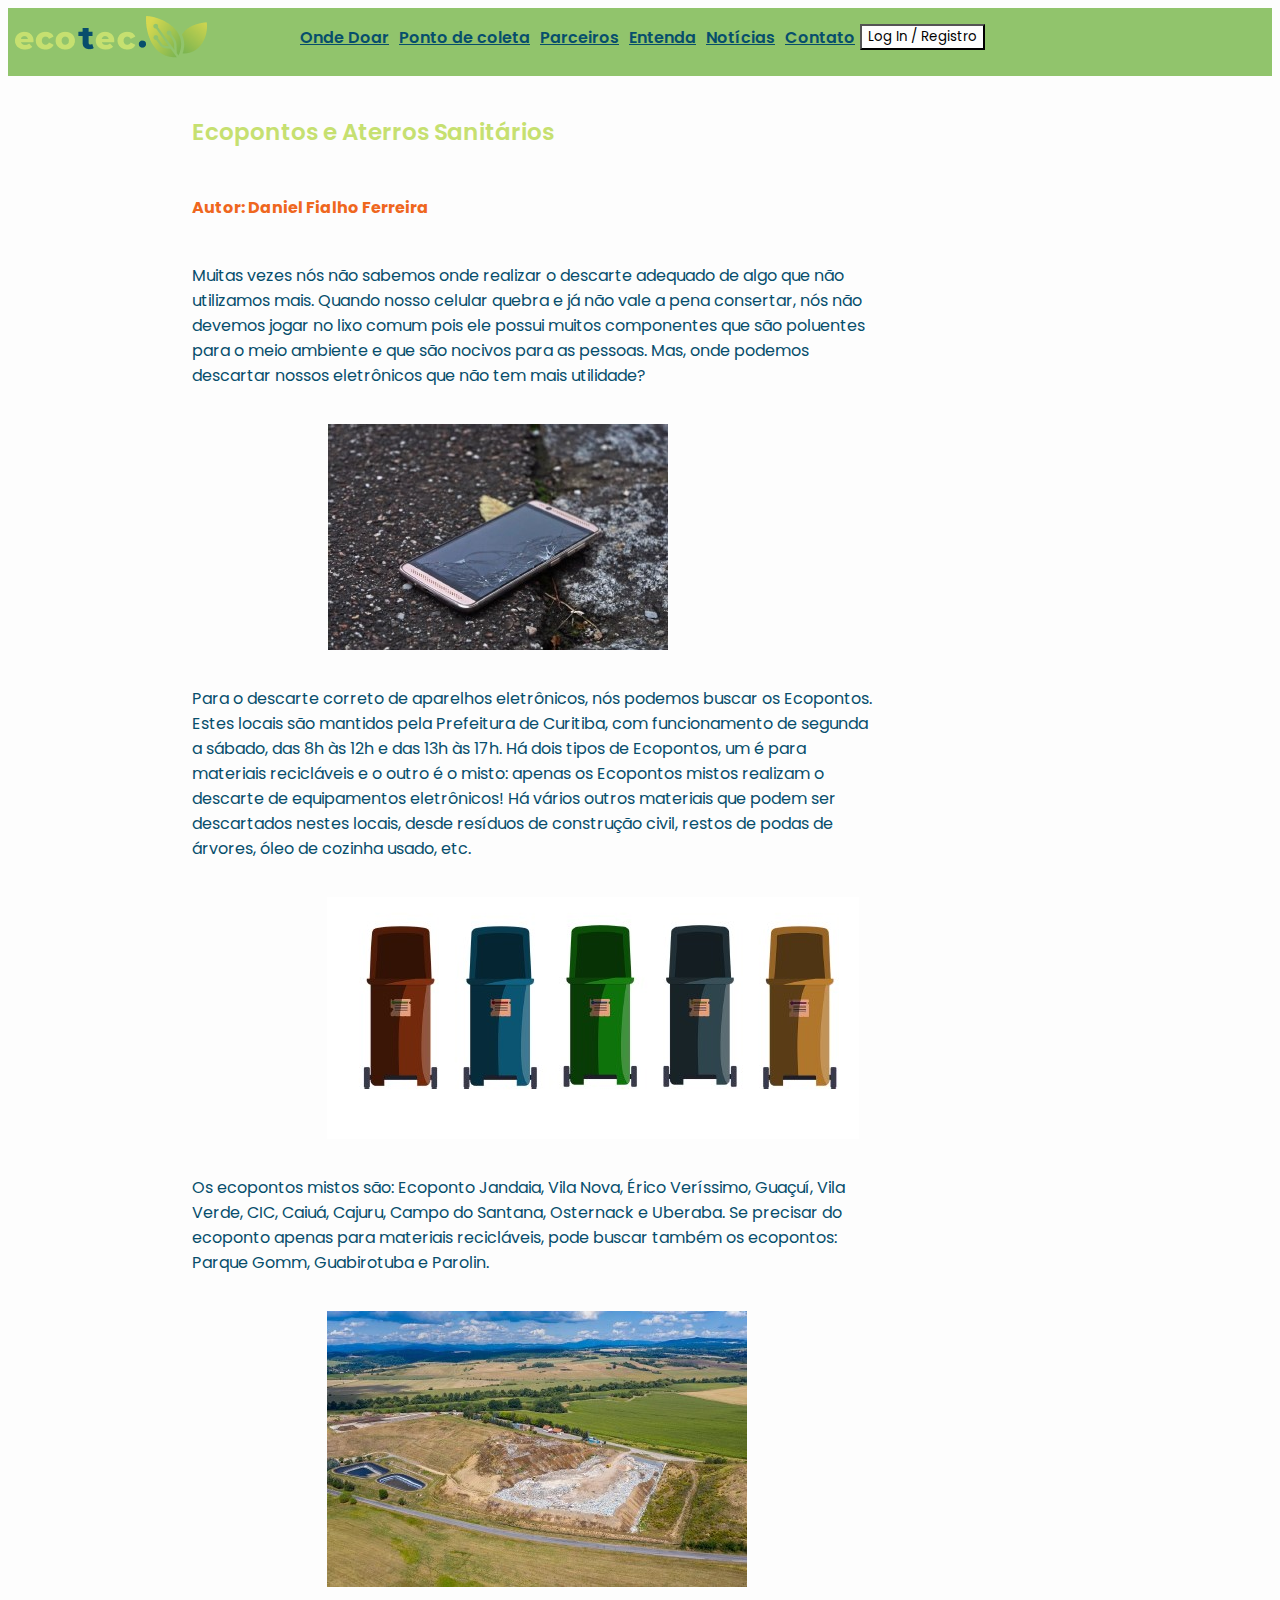
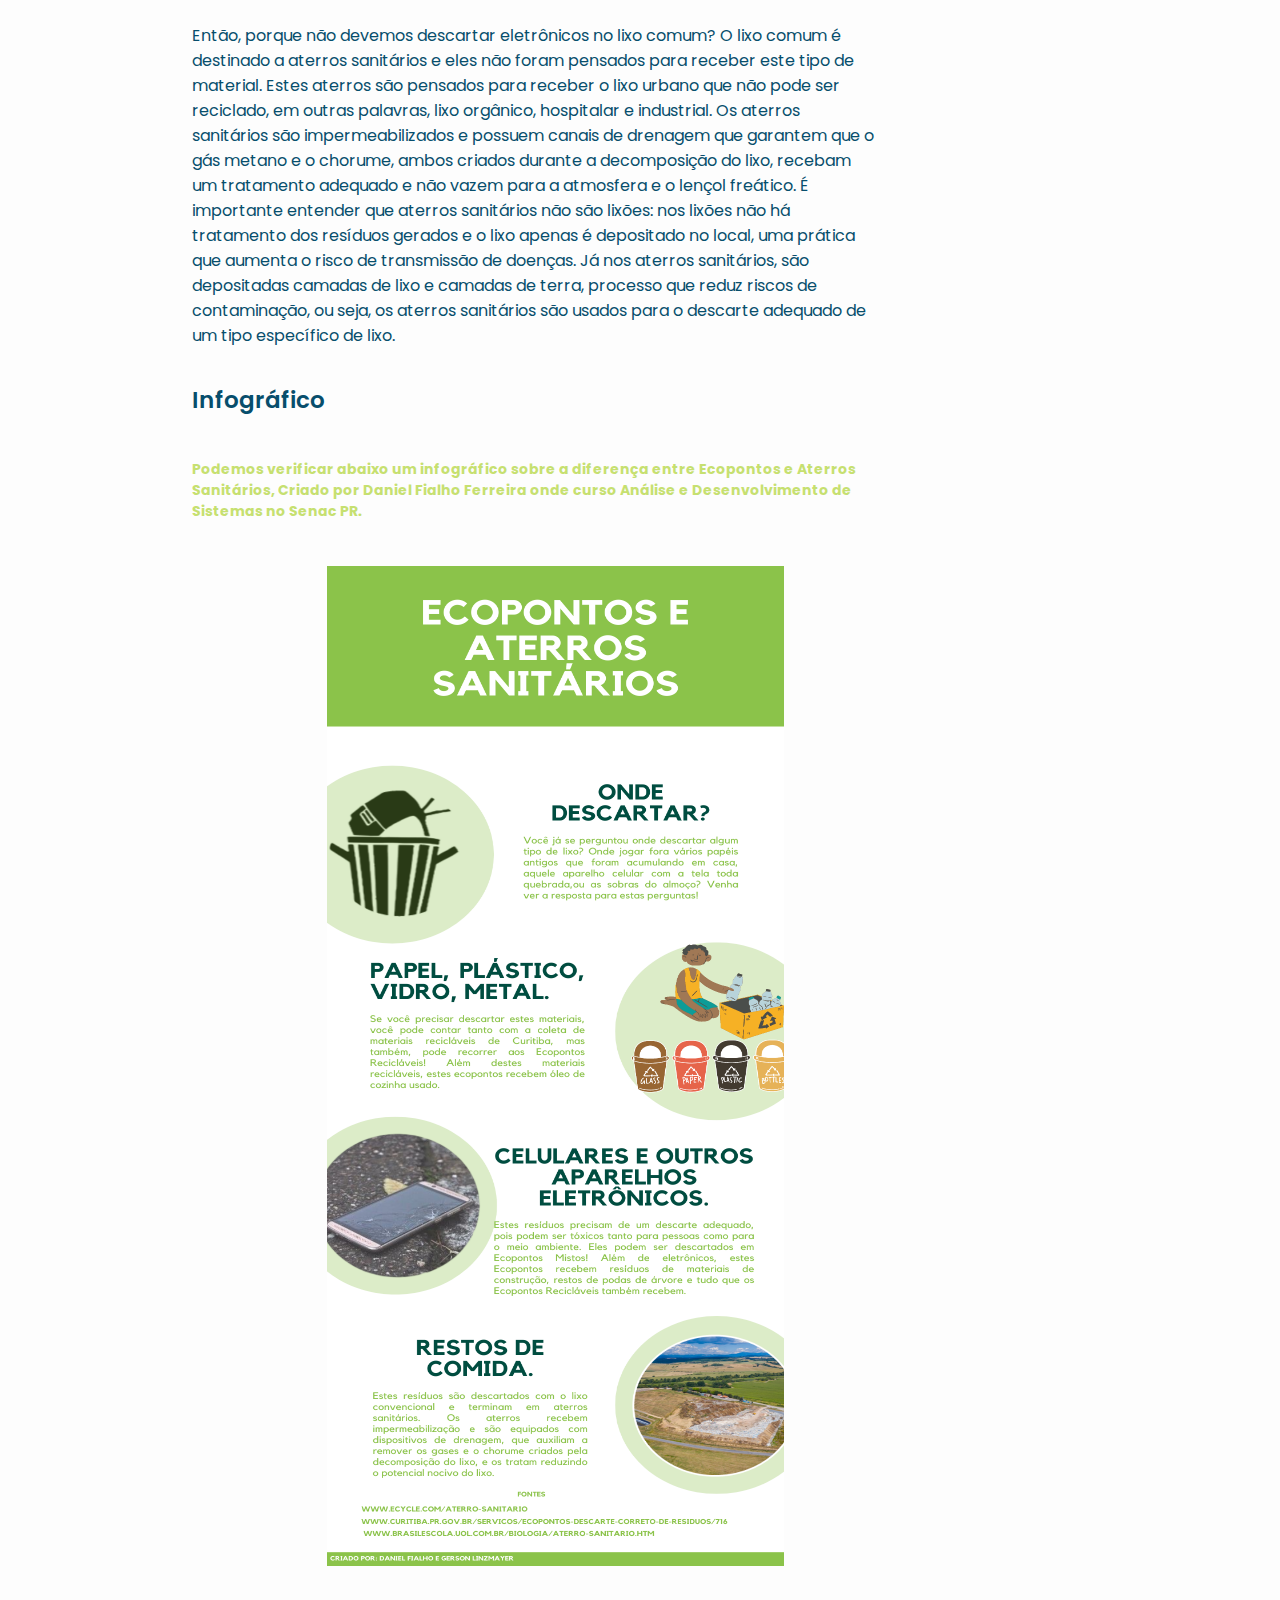
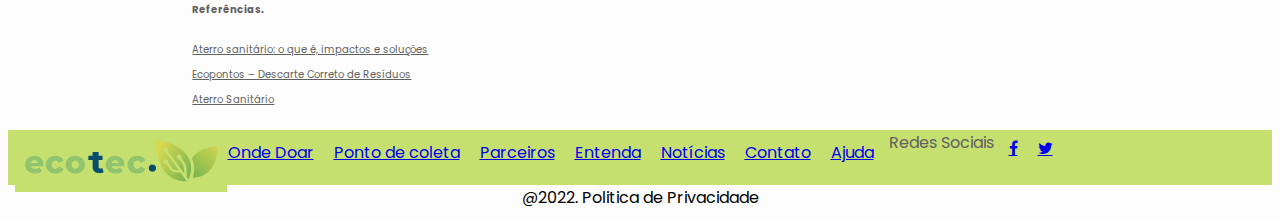
<file: ecotech/ecotech/home.html>
<!DOCTYPE html>
<html lang="pt-Br">
<head>
    <meta charset="UTF-8">
    <meta http-equiv="X-UA-Compatible" content="IE=edge">
    <meta name="viewport" content="width=device-width, initial-scale=1.0">
    <!-- Bootstrap-->
    <link href="https://cdn.jsdelivr.net/npm/bootstrap@5.0.2/dist/css/bootstrap.min.css" rel="stylesheet" integrity="sha384-EVSTQN3/azprG1Anm3QDgpJLIm9Nao0Yz1ztcQTwFspd3yD65VohhpuuCOmLASjC" crossorigin="anonymous">
    <!-- fonte-->
    <link rel="stylesheet" href=" https://cdnjs.cloudflare.com/ajax/libs/font-awesome/4.7.0/css/font-awesome.min.css">
    <link rel="stylesheet" href="tela.css">
    
    <title>Ecopontos</title>
</head>
<body>
    <header>
        <nav>
            <img id="logo" src="./images/logo-img-head.png">
            <a title="Lugares para doar" href="home.html">Onde Doar</a>
            <a title="Onde descartar o lixo eletronico" href="home.html">Ponto de coleta</a>
            <a title="Nossos Parceiros" href="home.html">Parceiros</a>
            <a title="Entenda sobre os impactos técnológicos" href="home.html">Entenda</a>
            <a title="Leia sobre" href="home.html">Notícias</a>
            <a title="Entre em contato" href="home.html">Contato</a>
            <button class="btn btn-primary">Log In / Registro</button>
        </nav>
    </header>

    <main>
        <section>
            <h2>Ecopontos e Aterros Sanitários</h2>
        </section>
        <section>
            <h5>Autor: Daniel Fialho Ferreira</h5>
        </section>
        <section>
            <p>Muitas vezes nós não sabemos onde realizar o descarte adequado de algo
                que não utilizamos mais. Quando nosso celular quebra e já não vale a pena
                consertar, nós não devemos jogar no lixo comum pois ele possui muitos
                componentes que são poluentes para o meio ambiente e que são nocivos para as
                pessoas. Mas, onde podemos descartar nossos eletrônicos que não tem mais
                utilidade?</p>
        </section>
        <section>
            <img src="images/celular.jpg">
        </section>
        <section>
            <p>Para o descarte correto de aparelhos eletrônicos, nós podemos buscar os
                Ecopontos. Estes locais são mantidos pela Prefeitura de Curitiba, com
                funcionamento de segunda a sábado, das 8h às 12h e das 13h às 17h. Há dois tipos
                de Ecopontos, um é para materiais recicláveis e o outro é o misto: apenas os
                Ecopontos mistos realizam o descarte de equipamentos eletrônicos! Há vários
                outros materiais que podem ser descartados nestes locais, desde resíduos de
                construção civil, restos de podas de árvores, óleo de cozinha usado, etc.</p>
        </section>
        <section>
            <img src="images/lixo.jpg">
        </section>
        <section>
            <p>Os ecopontos mistos são: Ecoponto Jandaia, Vila Nova, Érico Veríssimo,
                Guaçuí, Vila Verde, CIC, Caiuá, Cajuru, Campo do Santana, Osternack e Uberaba.
                Se precisar do ecoponto apenas para materiais recicláveis, pode buscar também os
                ecopontos: Parque Gomm, Guabirotuba e Parolin.</p>
        </section>

        <section>
            <img src="images/aterro.jpg">
        </section>
        <section>
            <p>Então, porque não devemos descartar eletrônicos no lixo comum? O lixo
                comum é destinado a aterros sanitários e eles não foram pensados para receber
                este tipo de material. Estes aterros são pensados para receber o lixo urbano que
                não pode ser reciclado, em outras palavras, lixo orgânico, hospitalar e industrial. Os
                aterros sanitários são impermeabilizados e possuem canais de drenagem que
                garantem que o gás metano e o chorume, ambos criados durante a decomposição
                do lixo, recebam um tratamento adequado e não vazem para a atmosfera e o lençol
                freático. É importante entender que aterros sanitários não são lixões: nos lixões não
                há tratamento dos resíduos gerados e o lixo apenas é depositado no local, uma
                prática que aumenta o risco de transmissão de doenças. Já nos aterros sanitários,
                são depositadas camadas de lixo e camadas de terra, processo que reduz riscos de contaminação, ou seja, os aterros sanitários são usados para o descarte adequado
                de um tipo específico de lixo.</p>
        </section>
        <section>
            <h2 class="txt2">Infográfico</h2>
        </section>
        <section>
            <h5 class="txt5">Podemos verificar abaixo um infográfico sobre a diferença entre Ecopontos e Aterros Sanitários, Criado por Daniel Fialho Ferreira onde curso Análise e Desenvolvimento de Sistemas no Senac PR.</h5>
        </section>
        <section>
            <img class="info" src="images/Infografico.png">
        </section>
        <section>
            <h5 class="ref">Referências.</h5>
        </section>
        <section>
            <a class="a1" href="https://www.ecycle.com.br/aterro-sanitario/">Aterro sanitário: o que é, impactos e soluções</a>
        </section>
        <section>
            <a class="a1" href="https://www.curitiba.pr.gov.br/servicos/ecopontos-descarte-correto-de-residuos/716">Ecopontos – Descarte Correto de Resíduos</a>
        </section>
        <section>
        <a class="a1" href="https://brasilescola.uol.com.br/biologia/aterro-sanitario.htm">Aterro Sanitário</a>
        </section>

    </main>

    <footer>
        <nav>
            <div id="footerrodape">
                <img id="logo-footer" src="./images/logo-footer.png">
                <a title="Lugares para doar" href="Home.html">Onde Doar</a>
                <a title="Onde descartar o lixo eletronico" href="Home.html">Ponto de coleta</a>
                <a title="Nossos Parceiros" href="Home.html">Parceiros</a>
                <a title="Entenda sobre os impactos técnológicos" href="Home.html">Entenda</a>
                <a title="Leia sobre" href="Home.html">Notícias</a>
                <a title="Entre em contato" href="Home.html">Contato</a>
                <a title="Dúvidas e sugestões" href="Home.html">Ajuda</a>
                <div>Redes Sociais</div>
                <a class="fa fa-facebook" aria-hidden="true" href="Home.html"></a>
                <a class="fa fa-twitter" aria-hidden="true"  href="Home.html"></a>
            </div>
        </nav>
        <div id="copy">@2022. Politica de Privacidade</div>
    </footer>
</body>
</html>
</file>
<file: ecotech/ecotech/tela.css>
@import url('https://fonts.googleapis.com/css?family=Poppins');

/* Definindo variaveis das cores */
:root {
    --branco: #FDFDFD;
    --cinza: #F2F2F2;
    --cinza-escuro: #606060;
    --verde-claro: #C6E070;
    --verde-escuro: #91C46C;
    --azul-claro: #23A6C2;
    --azul-escuro: #074E6C;
    --laranja: #ef671e;
    
}
/* Definindo elementos por seletores */

/* seletores universal */
*{
    font-family: poppins;
    background-color: var(--branco);
}
/* seletores pelo Main */

main {
    display: flex;
    flex-direction: column;
    justify-content: center;
    align-content: center;
}
/* seletores pelo h1,2 e 3 */
h1 {
    font-size: 27px;
    font-weight: 600;
}

h2 {
    font-size: 23px;
    font-weight: 600;
    color: var(--verde-claro);
    margin-left: 10%;
    margin-right: 30%;
}
h5 {
    font-size: 16px;
    font-weight: bold;
    color: var(--laranja);
    margin-left: 10%;
    margin-right: 30%;
}
.txt2{
    font-size: 23px;
    font-weight: 600;
    color: var(--azul-escuro);
    margin-left: 10%;
    margin-right: 30%;
}
.txt5{
    font-size: 14px;
    font-weight: bold;
    color: var(--verde-claro);
    margin-left: 10%;
    margin-right: 30%;
}

.ref{
    font-size: 10px;
    font-weight: bold;
    color: var(--cinza-escuro);
    margin-left: 10%;
    margin-right: 30%;
}
.a1{
    font-size: 10px;
    font-weight: normal;
    color: var(--cinza-escuro);
    margin-left: 10%;
    margin-right: 30%;
}

/* seletores nota de rodape */

small{
    font-size: 13px;
}
#logo{
    left: 15px;
    right: 15px;
    position: absolute;
    background-color: var(--verde-escuro);
}
#logo-footer{
    
    position: absolute;
    left: 15px;
    right: 15px;
    background-color: var(--verde-claro);
}

header > nav {
    background-color: var(--verde-escuro);
    padding-bottom: 10px;
    text-align: right;
    align-items: center;
    display: flex;
    justify-content: center;
    height: 58px;
}

footer > nav{
    background-color: var(--verde-claro);
    text-align: right;
}
/* seletores do a que e filho do nav que é filho do heaver */
/* Paddin é espaçamento lateral */
header > nav > a{
    color: var(--azul-escuro);
    background-color: var(--verde-escuro);
    font-weight: 600;
    padding: 0px 5px 0px 5px;
    
}

header > nav > a:hover{
    background-color: var(--azul-claro);
    
}

footer > nav > a, footer > nav > div > div{
    color: var(--cinza-escuro);
    background-color: var(--verde-claro);
    text-align: right;
    padding: 0px 5px 30px 5px;
}

#footerrodape{
    display: flex;
    align-items: left;
    justify-content: center;
    justify-items: left;
    background-color: var(--verde-claro);
    
}
#footerrodape > a, #footerrodape > img {

    background-color: var(--verde-claro);
    padding: 10px;
}


main {
    margin-left: 50px;
    margin-right: 30px;
    padding: 20px;
}

section >img{
    margin-left: 20%;
    display: flex;
    flex-direction: column;
    justify-content: center;
    padding: 20px;
}
.info {

    margin-left: 20%;
    height: 1000px;
    width: 40%;
    padding: 20px;

}

p {
    color: var(--azul-escuro);
    margin-left: 10%;
    margin-right: 30%;
    text-align: left;
}
#copy {
    text-align: center;
}
</file>
